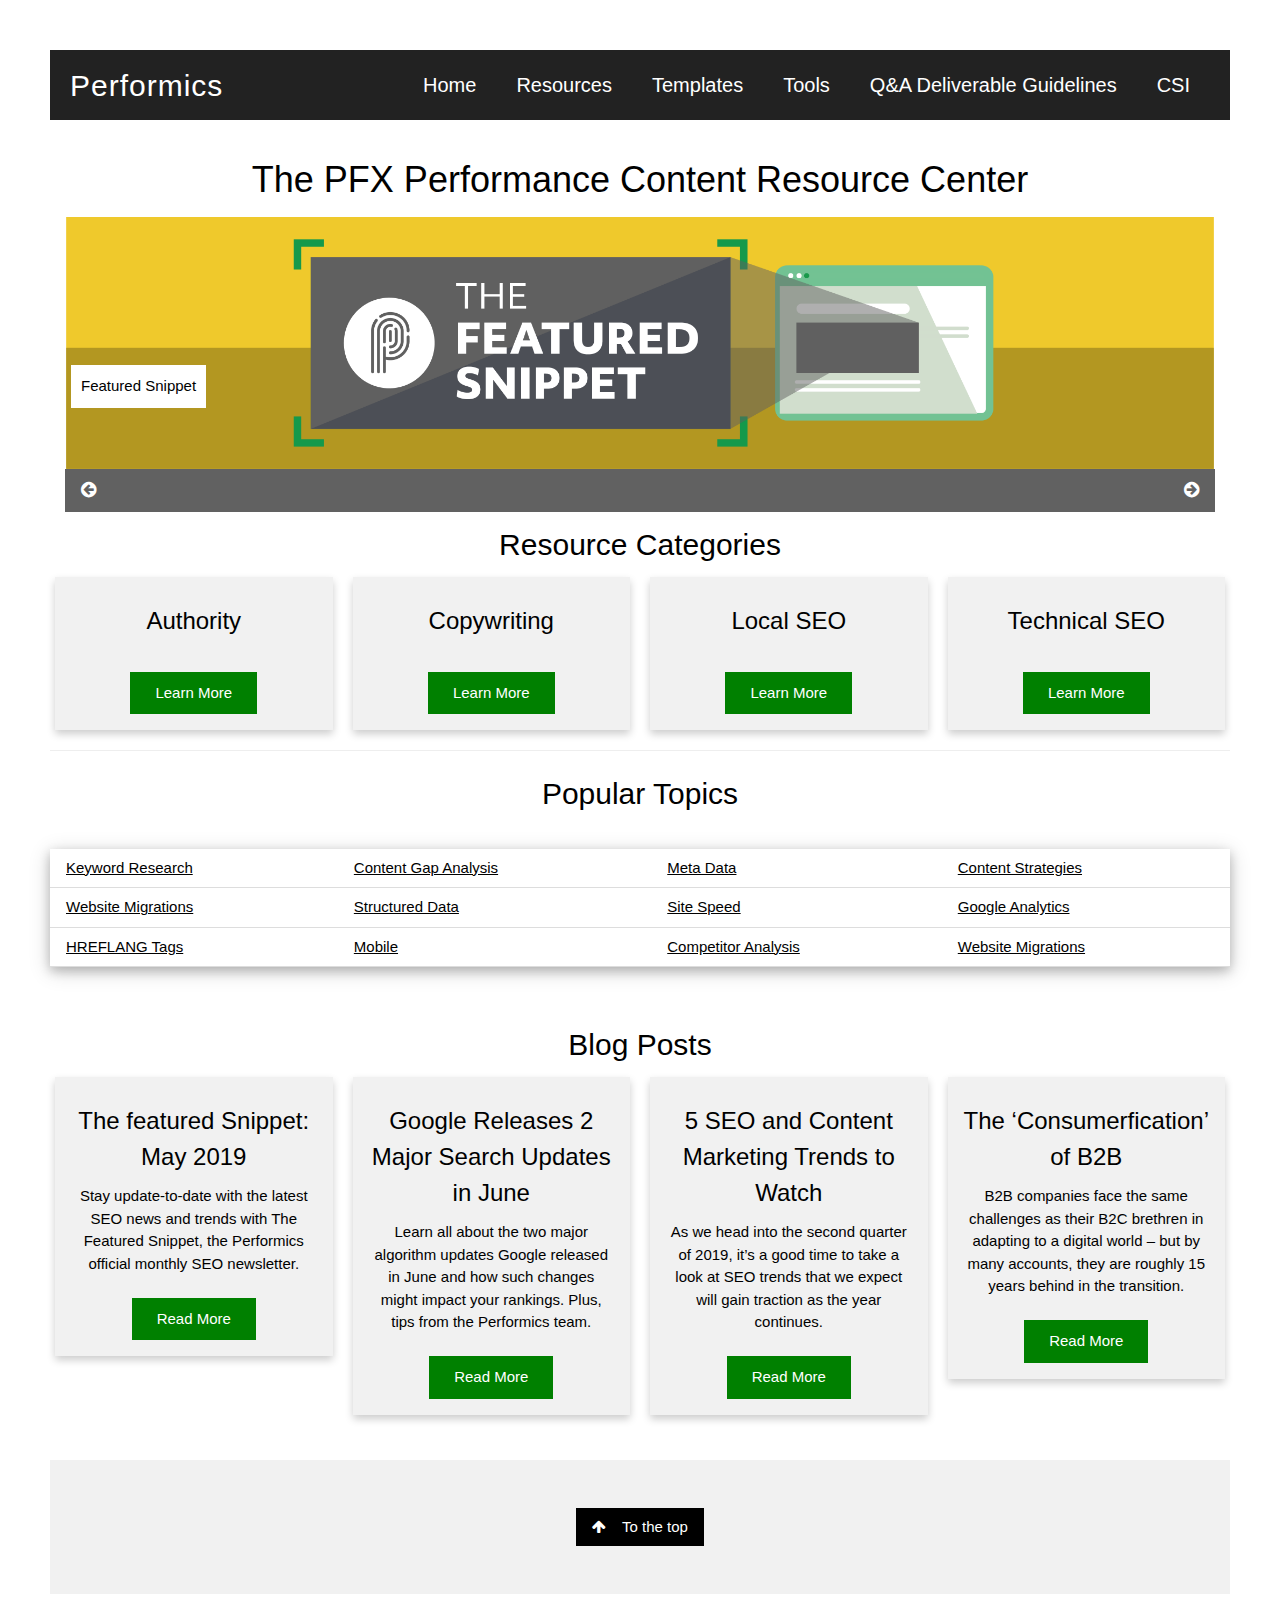
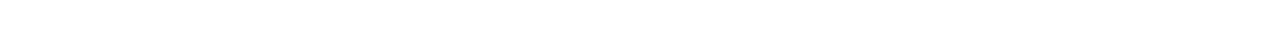
<file: index.html>
<!DOCTYPE html>
<html>
<head>
<title>The PFX Performance Content Resource Center - PFX Resource Center</title>
<meta charset="UTF-8">
<meta name="viewport" content="width=device-width, initial-scale=1">
 <link rel="stylesheet" href="https://www.w3schools.com/w3css/4/w3.css">
<link rel="stylesheet" href="https://fonts.googleapis.com/css?family=Lato">
<link rel="stylesheet" href="https://cdnjs.cloudflare.com/ajax/libs/font-awesome/4.7.0/css/font-awesome.min.css">
<link rel="stylesheet" href="style copy.css">
<link rel="stylesheet" href="https://www.w3schools.com/w3css/4/w3.css">


</head>
  
<body>


<nav class="topnav">
    <div class="branding">
     <p> Performics </p>
    </div>
    <div class="top-menu">
      <p><a href="index.html">Home</a></p>
      <p><a href="#">Resources</a></p>
      <p><a href="templates.html">Templates</a></p>
      <p><a href="#">Tools</a></p>
          <p><a href="#"> Q&A Deliverable Guidelines</a></p>
          <p><a href="#"> CSI</a></p>
    </div>
  </nav>
  <br> 
  <div class="blue">
  <h1>The PFX Performance Content Resource Center</h1>
</div>
   <div class="w3-container">
    <div class="mySlides">
       <a href ="https://seo.performicssearch.com/resource-center/csi"> <img src="images/the-featured-snippet-banner-1.png" alt="Featured Snippet" style="width:100%;"> </a>
      <div class="captions">
        <p>Featured Snippet</p>
      </div>
    </div>
    <div class="mySlides">
      <a href="https://seo.performicssearch.com/resource-center/seo-playbook"><img src="images/SEO-banner.jpg" alt="Playbook" style="width:100%;">
        </a>
       <div class="captions">
        <p>SEO Playbook</p>
      </div>
    </div>
    <div class="mySlides">
     <a href ="https://seo.performicssearch.com/resource-center/deliverable-templates"> <img src="images/templates.png" alt="Templates" style="width:100%;"></a>
        <div class="captions">
        <p>Templates</p>
      </div>
    </div>
  </div>
    
    <div class="w3-container w3-dark-grey w3-padding w3-large" style="margin-left:15px; margin-right:15px;">
      <div class="w3-left" onclick="plusDivs(-1)"><i class="fa fa-arrow-circle-left w3-hover-text-teal"></i></div>
      <div class="w3-right" onclick="plusDivs(1)"><i class="fa fa-arrow-circle-right w3-hover-text-teal"></i></div>
  </div>
</div>

  


  <div class="blue">
      <h2>Resource Categories<h2>
    </div>

    <div class="row">
      <div class="column">
        <div class="card">
       <h3>Authority </h3>
       <br>
       <a class="button" href="https://seo.performicssearch.com/resource-center/authority">Learn More</a>
   </div>
 </div>
      <div class="column">
        <div class="card">
      <h3>Copywriting</h3>
      <br>
      <a class="button" href="https://seo.performicssearch.com/resource-center/copywriting">Learn More</a>
  </div>
</div>
      <div class="column">
        <div class="card">
      <h3>Local SEO </h3>
      <br>
      <a class="button" href="https://seo.performicssearch.com/resource-center/local-seo">Learn More</a>
    </div>
  </div>
      <div class="column">
        <div class="card">
      <h3>Technical SEO</h3>
      <br>
      <a class="button" href="https://seo.performicssearch.com/resource-center/seo">Learn More</a>
    </div>
  </div>
</div>
  <hr>
  <div class="blue">
    <h2>Popular Topics</h2>
  </div>
  <br>
<div class="w3-responsive w3-card-4">
<table class="w3-table w3-striped w3-bordered">
<tbody>
<tr>
  <td><a href="https://seo.performicssearch.com/resource-center/tag/keyword-research">Keyword Research</a></td>
  <td><a href="https://seo.performicssearch.com/resource-center/tag/content-gap-analysis">Content Gap Analysis</a></td>
  <td><a href="https://seo.performicssearch.com/resource-center/tag/meta-data">Meta Data</a></td>
  <td> <a href="https://seo.performicssearch.com/resource-center/tag/content-strategies">Content Strategies</a> </td>
</tr>
<tr class="w3-white">
  <td><a href="https://seo.performicssearch.com/resource-center/tag/website-migrations">Website Migrations</a></td>
  <td><a href="https://seo.performicssearch.com/resource-center/tag/structured-data">Structured Data</a></td>
  <td><a href="https://seo.performicssearch.com/resource-center/tag/site-speed">Site Speed </a></td>
  <td><a href="https://seo.performicssearch.com/resource-center/tag/google-analytics">Google Analytics</a></td>
</tr>
<tr>
  <td><a href="https://seo.performicssearch.com/resource-center/tag/hreflang-tags">HREFLANG Tags</a></td>
  <td><a href="https://seo.performicssearch.com/resource-center/tag/mobile">Mobile</a></td>
  <td><a href="https://seo.performicssearch.com/resource-center/tag/competitor-analysis">Competitor Analysis</a></td>
  <td> <a href="https://seo.performicssearch.com/resource-center/tag/website-migrations">Website Migrations</a> </td>
</tr>
</tbody>
</table>
</div>
<br>
<br>
<h2>Blog Posts </h2>
<div class="row">
  <div class="column">
    <div class="card">
      <h3>The featured Snippet: May 2019</h3>
      <p>Stay update-to-date with the latest SEO news and trends with The Featured Snippet, the Performics official monthly SEO newsletter. </p> 
      <br>
    <a class="button" href="https://www.performics.com/the-featured-snippet-performics-seo-newsletter-may-2019/">Read More</a>
    </div>
  </div>

  <div class="column">
    <div class="card">
      <h3>Google Releases 2 Major Search Updates in June</h3>
      <p>Learn all about the two major algorithm updates Google released in June and how such changes might impact your rankings. Plus, tips from the Performics team.</p>
       <br>
    <a class="button" href="https://www.performics.com/google-releases-2-major-search-updates-in-june/">Read More</a>
    </div>
  </div>
  
  <div class="column">
    <div class="card">
      <h3>5 SEO and Content Marketing Trends to Watch</h3>
      <p>As we head into the second quarter of 2019, it’s a good time to take a look at SEO trends that we expect will gain traction as the year continues.</p>
       <br>
    <a class="button" href="https://www.performics.com/5-seo-and-content-marketing-trends-to-watch/">Read More</a>
    </div>
    <br>
    <br>
    
  </div>
  
  <div class="column">
    <div class="card">
      <h3>The ‘Consumerfication’ of B2B</h3>
      <p>B2B companies face the same challenges as their B2C brethren in adapting to a digital world – but by many accounts, they are roughly 15 years behind in the transition.</p>
       <br>
    <a class="button" href="https://www.performics.com/the-consumerfication-of-b2b/">Read More</a>
    </div>
  </div>
</div>

<script>
  var slideIndex = 1;
showDivs(slideIndex);

function plusDivs(n) {
  showDivs(slideIndex += n);
}

function showDivs(n) {
  var i;
  var x = document.getElementsByClassName("mySlides");
  if (n > x.length) {slideIndex = 1}
  if (n < 1) {slideIndex = x.length}
  for (i = 0; i < x.length; i++) {
     x[i].style.display = "none";  
  }
  x[slideIndex-1].style.display = "block";  
}
      $(function() {
        $(".navigation__icon").click(function() {
          $(".navigation").toggleClass('navigation-open');
        });
      });
    </script>
<!-- Footer -->

<footer class="w3-container w3-padding-32 w3-light-grey w3-center">
  <a href="#" class="w3-button w3-black w3-margin"><i class="fa fa-arrow-up w3-margin-right"></i>To the top</a>
</footer>


</body>
</html>
</file>
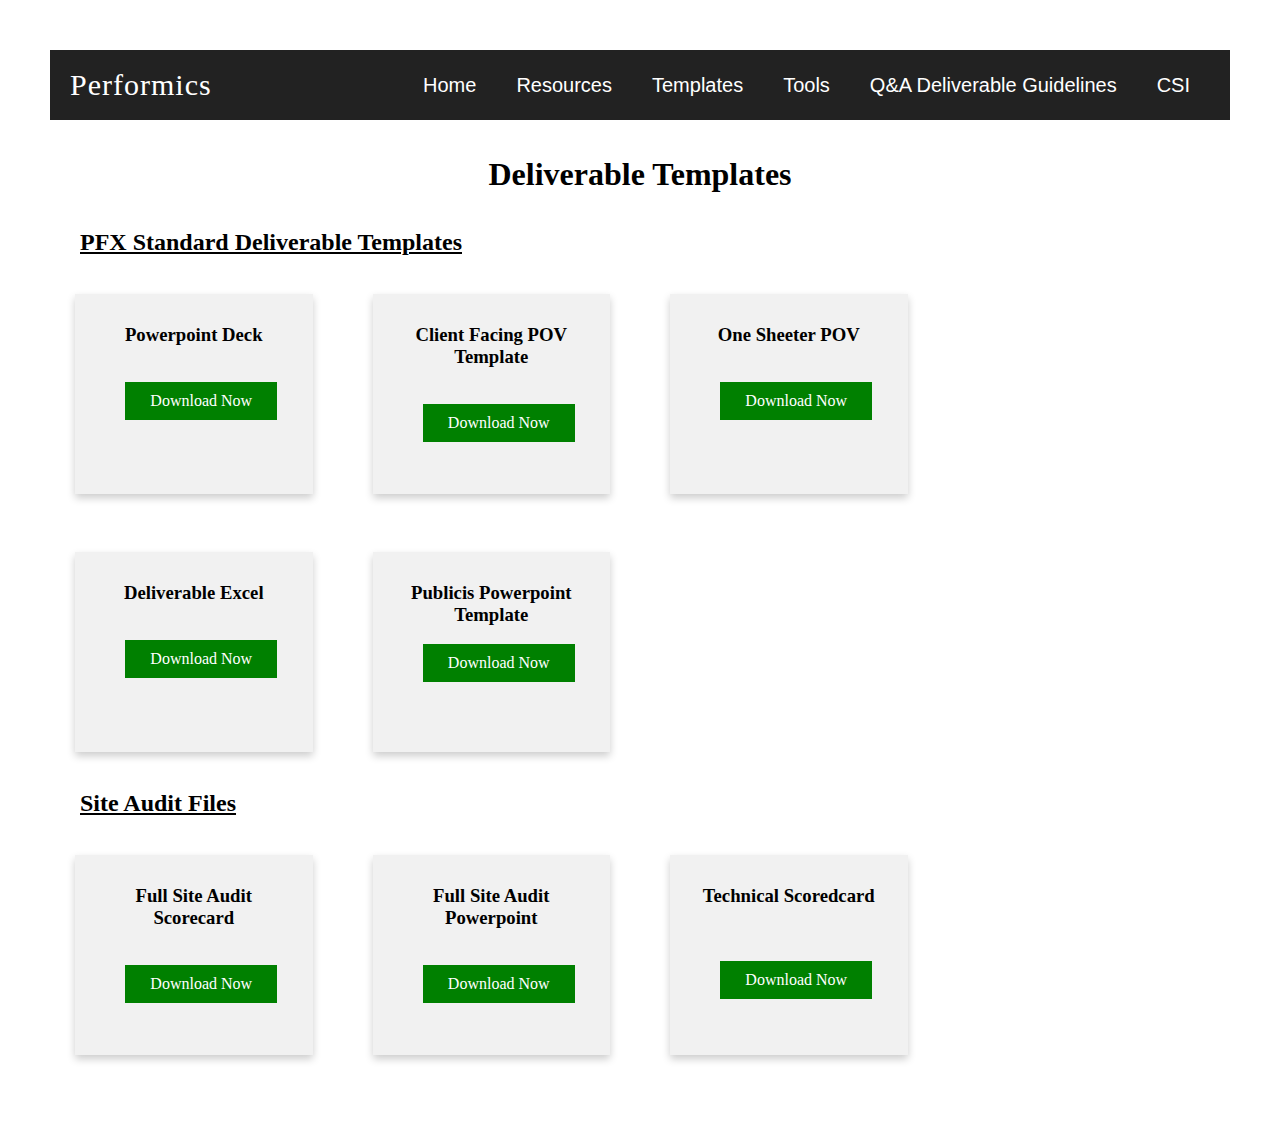
<file: templates.html>
<!DOCTYPE html>
<html>
<head>
<title>Deliverable Templates - PFX Resource Center</title>
<meta charset="UTF-8">
<meta name="viewport" content="width=device-width, initial-scale=1">
<link rel="stylesheet" href="https://fonts.googleapis.com/css?family=Lato">
<link rel="stylesheet" href="https://cdnjs.cloudflare.com/ajax/libs/font-awesome/4.7.0/css/font-awesome.min.css">
<link rel="stylesheet" href="css/template.css">


</head>
  
<body>

<nav class="topnav">
    <div class="branding">
     <p> Performics </p>
    </div>
    <div class="top-menu">
      <p><a href="index.html">Home</a></p>
      <p><a href="#">Resources</a></p>
      <p><a href="templates.html">Templates</a></p>
      <p><a href="#">Tools</a></p>
          <p><a href="#"> Q&A Deliverable Guidelines</a></p>
          <p><a href="#"> CSI</a></p>
    </div>
  </nav>
  <br>
  <br>
  <div class="blue">
<h1> Deliverable Templates </h1>
</div>
<br>
<br>
<div class="red">
<h2> PFX Standard Deliverable Templates </h2>
<br>
    <div class="row">
      <div class="column">
        <div class="card">
        <h3> Powerpoint Deck</h3>
         <br>
        <br>
        <a class="button" href="images/2018-Performics-Template-new.pptx">Download Now</a>
      </div>
    </div>
      <div class="column">
        <div class="card">
        <h3> Client Facing POV Template</h3>
         <br>
        <br>
        <a class="button" href="images/Client-DeliverableTemplate-XX-2018new.docx">Download Now</a>
      </div>
    </div>
      <div class="column">
        <div class="card">
        <h3> One Sheeter POV</h3>
         <br>
        <br>
        <a class="button" href="images/Client-POV-One-Sheeter-Template-XX-2019new.docx">Download Now</a>
      </div>
    </div>
  </div>
  <br>
      <div class="row">
      <div class="column">
        <div class="card">
        <h3> Deliverable Excel</h3>
        <br>
        <br>
        <a class="button" href="images/Client-Deliverable-Name-XX-2019new.xlsx">Download Now</a>
      </div>
    </div>
      <div class="column">
        <div class="card">
        <h3> Publicis Powerpoint Template</h3>
        <br>
        <a class="button" href="images/Publicis-Media_Presentation-Template_2017.pptx">Download Now</a>
      </div>
    </div>
  </div>
      <br>
      <div class="red">
<h2> Site Audit Files </h2>
</div>
<br>
    <div class="row">
      <div class="column">
        <div class="card">
        <h3> Full Site Audit Scorecard</h3>
         <br>
        <br>
        <a class="button" href="images/Full-Site-Audit-Scorecard-v1.3.xlsx">Download Now</a>
      </div>
    </div>
      <div class="column">
        <div class="card">
        <h3> Full Site Audit Powerpoint </h3>
         <br>
        <br>
        <a class="button" href="images/Performance-Content-Site-Audit-FULL-2018.pptx">Download Now</a>
      </div>
    </div>
      <div class="column">
        <div class="card">
        <h3> Technical Scoredcard</h3>
         <br>
         <br>
        <br>
        <a class="button" href="images/Tech-Site-Audit-Scorecard-v2.1.xlsx">Download Now</a>
      </div>
    </div>
  </div>
</body>
</html>
</file>
<file: style copy.css>
* {
  margin: 0;
  padding: 0;
  box-sizing: border-box;
}

body {
  padding: 50px;
  margin: 0;

}

.topnav {
  height: 70px;
  display: flex;
  justify-content: space-between;
  align-items: center;
  padding: 20px;
  background: #222;
}
.branding p {
  color: #fff;
  font-size: 30px;
  letter-spacing: 1px;
}
.top-menu {
  display: flex;
}
.captions > p {
  position:absolute;
  top: 40%;
  border-style: 3px solid white;
  background: white;
  padding:10px;
  margin:5px;
}
#buttons-wrapper {
  margin: 0 auto;
  width: 400px;
  display: block;
  margin-top:20px;
  background-color:grey;
}

.top-menu a {
  margin: 0 10px;
  padding: 10px;
  text-decoration: none;
  font-family: sans-serif;
  color: #fff;
  font-size: 20px;
}
.top-menu a:hover {
  border-bottom: 4px solid orange;
}

.mySlides {
  display:none;
}
h1{
  text-align:center;
  font-size:30px;
  }

h2 {
  text-align:center;
}


h3 {
  font-weight:bold;
  font-size:30px;
  text-align:center;
}

/* Float four columns side by side */
.column {
  float: left;
  width: 25%;
  padding: 0 10px;
}
.button {
  border: none;
  outline: 0;
  display: inline-block;
  padding: 10px 25px;
  color: white;
  background-color: green;
  text-align: center;
  cursor: pointer;
  text-decoration:none;
}
/* Remove extra left and right margins, due to padding */
.row {margin: 0 -5px;}

/* Clear floats after the columns */
.row:after {
  content: "";
  display: table;
  clear: both;
}

/* Responsive columns */
@media screen and (max-width: 600px) {
  .column {
    width: 100%;
    display: block;
    margin-bottom: 20px;
  }
}

/* Style the counter cards */
.card {
  box-shadow: 0 4px 8px 0 rgba(0, 0, 0, 0.2);
  padding: 16px;
  text-align: center;
  background-color: #f1f1f1;
}
#slideshow {
  padding:20px;
  text-align:center;
}

.center {
  display: block;
  margin-left: auto;
  margin-right: auto;
  width: 50%;
}


/* On smaller screens, decrease text size */
@media only screen and (max-width: 300px) {
  .prev, .next,.text {font-size: 11px}
}
</file>
<file: css/template.css>
* {
  margin: 0;
  padding: 0;
  box-sizing: border-box;
}
body {
  padding: 50px;
  margin: 0;

}
.topnav {
  height: 70px;
  display: flex;
  justify-content: space-between;
  align-items: center;
  padding: 20px;
  background: #222;
}
.branding p {
  color: #fff;
  font-size: 30px;
  letter-spacing: 1px;
}
.top-menu {
  display: flex;
}
.top-menu a {
  margin: 0 10px;
  padding: 10px;
  text-decoration: none;
  font-family: sans-serif;
  color: #fff;
  font-size: 20px;
}
.top-menu a:hover {
  border-bottom: 4px solid orange;
}

h1{
  text-align:center;

}
h2 {
  font-weight:bold;
  text-decoration:underline;
  margin-left:30px;
}
h3 {
  text-align:center;
}
.button {
  border: none;
  outline: 0;
  display: inline-block;
  padding: 10px 25px;
  margin-left:80px;
  color: white;
  background-color: green;
  text-align: center;
  cursor: pointer;
  text-decoration:none;
}
/* Float four columns side by side */
.column {
  float: left;
  width: 25%;
  padding: 0 10px;
}
.button {
  border: none;
  outline: 0;
  display: inline-block;
  padding: 10px 25px;
  margin-left:15px;
  color: white;
  background-color: green;
  text-align: center;
  cursor: pointer;
  text-decoration:none;
}
/* Remove extra left and right margins, due to padding */
.row {margin: 0 -5px;}

/* Clear floats after the columns */
.row:after {
  content: "";
  display: table;
  clear: both;
}

/* Responsive columns */
@media screen and (max-width: 600px) {
  .column {
    width: 100%;
    display: block;
    margin-bottom: 20px;
  }
}

/* Style the counter cards */
.card {
  box-shadow: 0 4px 8px 0 rgba(0, 0, 0, 0.2);
  padding: 30px;
  text-align: center;
  background-color: #f1f1f1;
  height:200px;
  margin:20px;
}

.blue > p {
  text-align:center;
  font-weight:bold;
}
</file>
